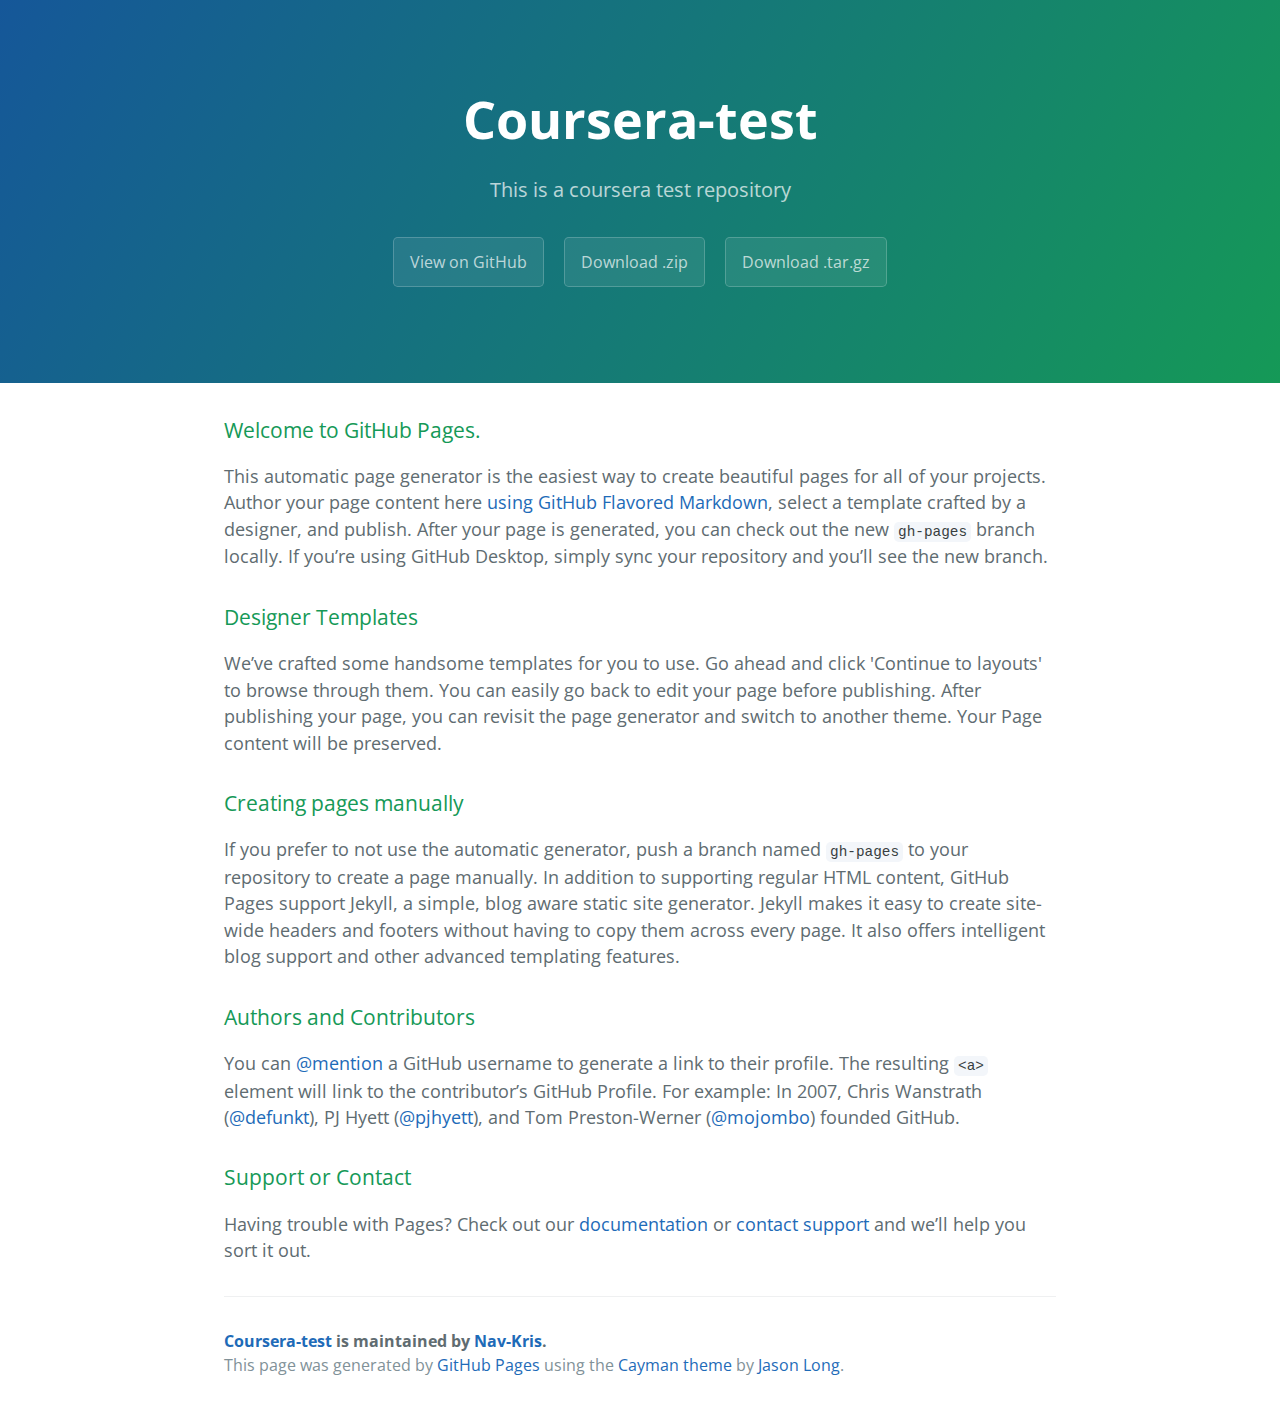
<file: index.html>
<!DOCTYPE html>
<html lang="en-us">
  <head>
    <meta charset="UTF-8">
    <title>Coursera-test by Nav-Kris</title>
    <meta name="viewport" content="width=device-width, initial-scale=1">
    <link rel="stylesheet" type="text/css" href="stylesheets/normalize.css" media="screen">
    <link href='https://fonts.googleapis.com/css?family=Open+Sans:400,700' rel='stylesheet' type='text/css'>
    <link rel="stylesheet" type="text/css" href="stylesheets/stylesheet.css" media="screen">
    <link rel="stylesheet" type="text/css" href="stylesheets/github-light.css" media="screen">
  </head>
  <body>
    <section class="page-header">
      <h1 class="project-name">Coursera-test</h1>
      <h2 class="project-tagline">This is a coursera test repository</h2>
      <a href="https://github.com/Nav-Kris/coursera-test" class="btn">View on GitHub</a>
      <a href="https://github.com/Nav-Kris/coursera-test/zipball/master" class="btn">Download .zip</a>
      <a href="https://github.com/Nav-Kris/coursera-test/tarball/master" class="btn">Download .tar.gz</a>
    </section>

    <section class="main-content">
      <h3>
<a id="welcome-to-github-pages" class="anchor" href="#welcome-to-github-pages" aria-hidden="true"><span aria-hidden="true" class="octicon octicon-link"></span></a>Welcome to GitHub Pages.</h3>

<p>This automatic page generator is the easiest way to create beautiful pages for all of your projects. Author your page content here <a href="https://guides.github.com/features/mastering-markdown/">using GitHub Flavored Markdown</a>, select a template crafted by a designer, and publish. After your page is generated, you can check out the new <code>gh-pages</code> branch locally. If you’re using GitHub Desktop, simply sync your repository and you’ll see the new branch.</p>

<h3>
<a id="designer-templates" class="anchor" href="#designer-templates" aria-hidden="true"><span aria-hidden="true" class="octicon octicon-link"></span></a>Designer Templates</h3>

<p>We’ve crafted some handsome templates for you to use. Go ahead and click 'Continue to layouts' to browse through them. You can easily go back to edit your page before publishing. After publishing your page, you can revisit the page generator and switch to another theme. Your Page content will be preserved.</p>

<h3>
<a id="creating-pages-manually" class="anchor" href="#creating-pages-manually" aria-hidden="true"><span aria-hidden="true" class="octicon octicon-link"></span></a>Creating pages manually</h3>

<p>If you prefer to not use the automatic generator, push a branch named <code>gh-pages</code> to your repository to create a page manually. In addition to supporting regular HTML content, GitHub Pages support Jekyll, a simple, blog aware static site generator. Jekyll makes it easy to create site-wide headers and footers without having to copy them across every page. It also offers intelligent blog support and other advanced templating features.</p>

<h3>
<a id="authors-and-contributors" class="anchor" href="#authors-and-contributors" aria-hidden="true"><span aria-hidden="true" class="octicon octicon-link"></span></a>Authors and Contributors</h3>

<p>You can <a href="https://help.github.com/articles/basic-writing-and-formatting-syntax/#mentioning-users-and-teams" class="user-mention">@mention</a> a GitHub username to generate a link to their profile. The resulting <code>&lt;a&gt;</code> element will link to the contributor’s GitHub Profile. For example: In 2007, Chris Wanstrath (<a href="https://github.com/defunkt" class="user-mention">@defunkt</a>), PJ Hyett (<a href="https://github.com/pjhyett" class="user-mention">@pjhyett</a>), and Tom Preston-Werner (<a href="https://github.com/mojombo" class="user-mention">@mojombo</a>) founded GitHub.</p>

<h3>
<a id="support-or-contact" class="anchor" href="#support-or-contact" aria-hidden="true"><span aria-hidden="true" class="octicon octicon-link"></span></a>Support or Contact</h3>

<p>Having trouble with Pages? Check out our <a href="https://help.github.com/pages">documentation</a> or <a href="https://github.com/contact">contact support</a> and we’ll help you sort it out.</p>

      <footer class="site-footer">
        <span class="site-footer-owner"><a href="https://github.com/Nav-Kris/coursera-test">Coursera-test</a> is maintained by <a href="https://github.com/Nav-Kris">Nav-Kris</a>.</span>

        <span class="site-footer-credits">This page was generated by <a href="https://pages.github.com">GitHub Pages</a> using the <a href="https://github.com/jasonlong/cayman-theme">Cayman theme</a> by <a href="https://twitter.com/jasonlong">Jason Long</a>.</span>
      </footer>

    </section>

  
  </body>
</html>
</file>
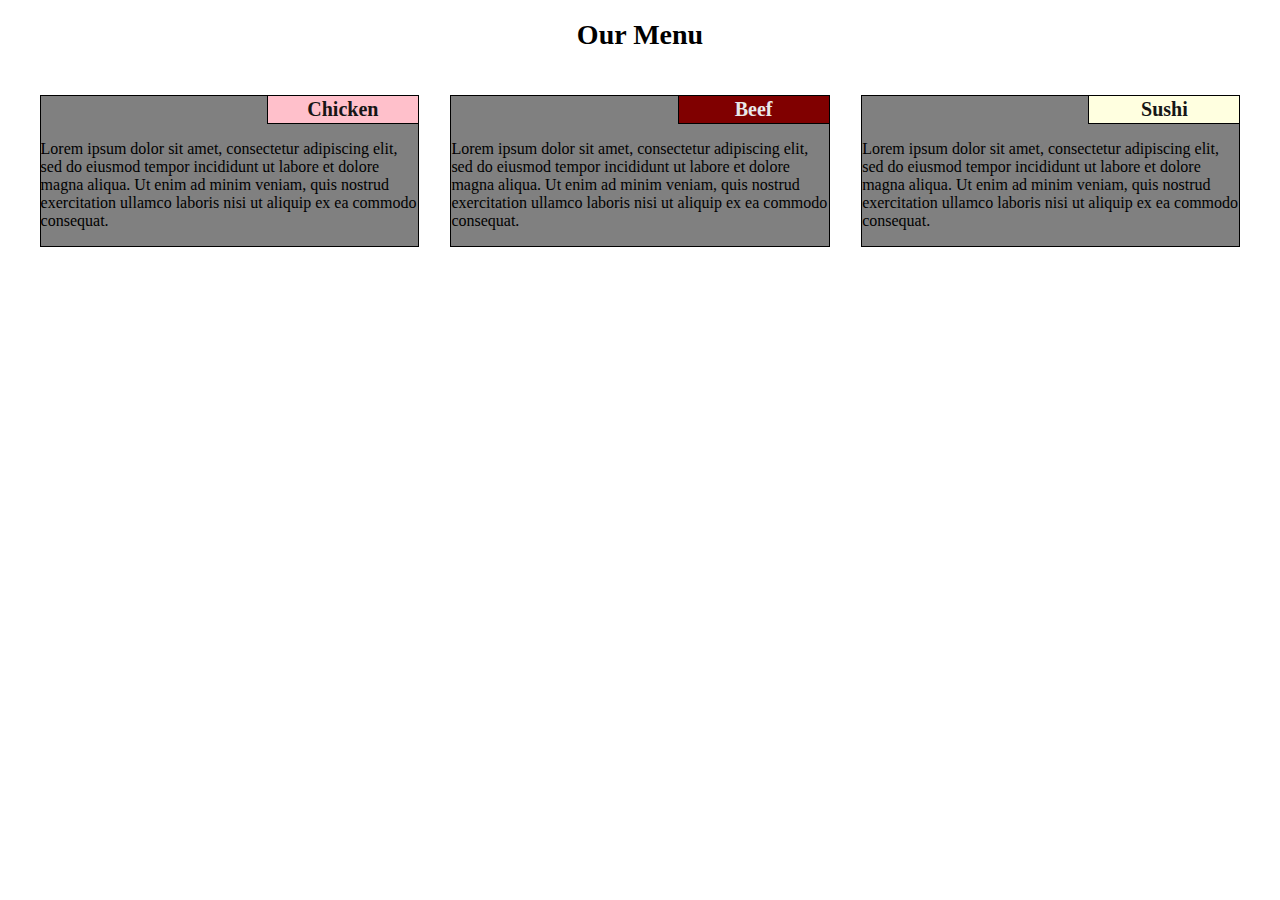
<file: mod2_solution/index.html>
<!DOCTYPE html>
<html lang="US-en">
<head>
	<meta charset="utf-8">
	<title>Module 2 Solution</title>
	<link rel="stylesheet" href="css/style.css"/>
</head>
<body>
<header>
	<h1>Our Menu</h1>
</header>
<section id="chicken">
	<h2>Chicken</h2>
	<p>Lorem ipsum dolor sit amet, consectetur adipiscing elit, sed do eiusmod tempor incididunt ut labore et dolore magna aliqua. Ut enim ad minim veniam, quis nostrud exercitation ullamco laboris nisi ut aliquip ex ea commodo consequat.</p>
</section>
<section id="beef">
	<h2>Beef</h2>
	<p>Lorem ipsum dolor sit amet, consectetur adipiscing elit, sed do eiusmod tempor incididunt ut labore et dolore magna aliqua. Ut enim ad minim veniam, quis nostrud exercitation ullamco laboris nisi ut aliquip ex ea commodo consequat.</p>
</section>
<section id="sushi">
	<h2>Sushi</h2>
	<p>Lorem ipsum dolor sit amet, consectetur adipiscing elit, sed do eiusmod tempor incididunt ut labore et dolore magna aliqua. Ut enim ad minim veniam, quis nostrud exercitation ullamco laboris nisi ut aliquip ex ea commodo consequat.</p>
</section>
</body>
</html>
</file>
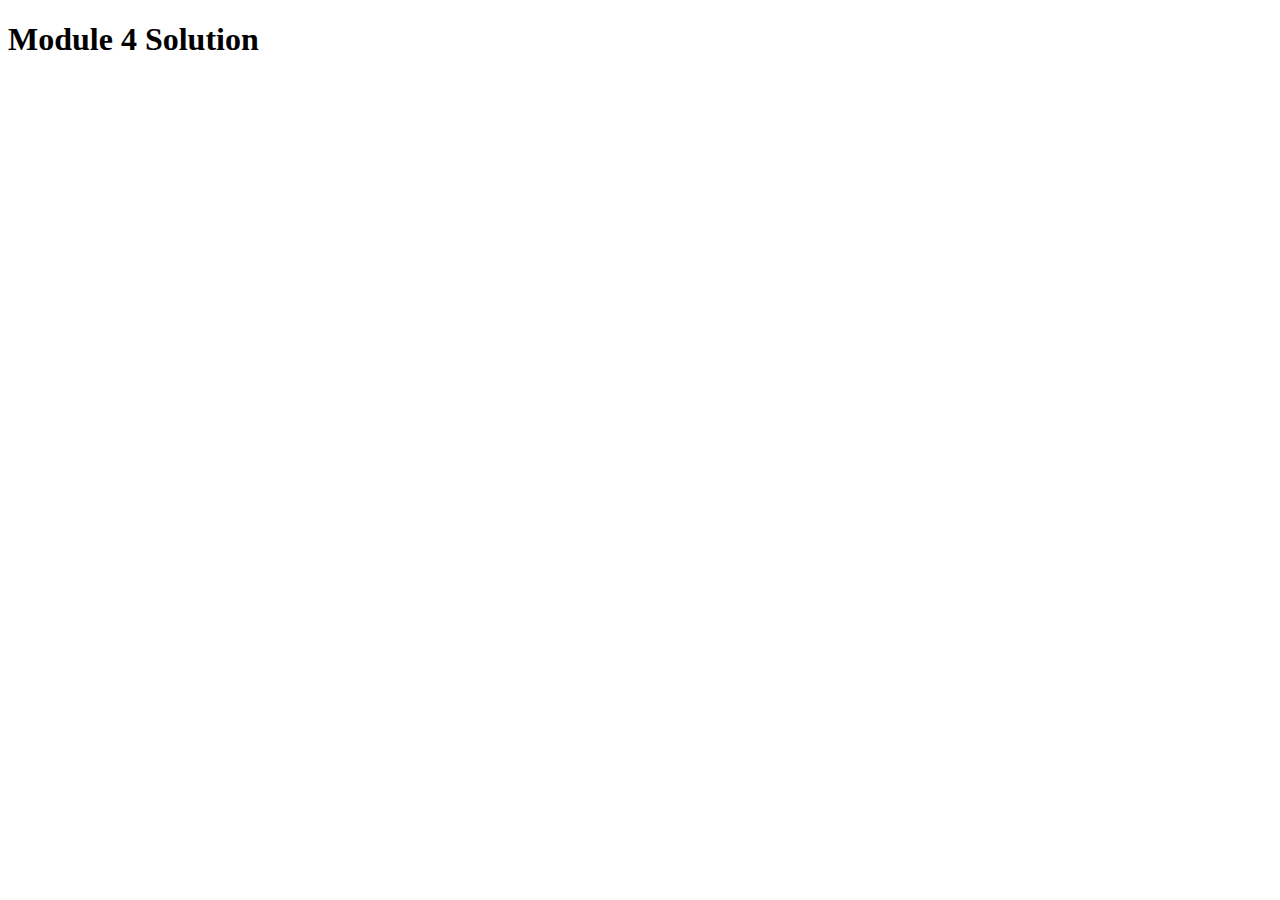
<file: mod4_solution/index.html>
<!DOCTYPE html>
<html>
<head>
  <meta charset="utf-8">
  <title>Module 4 Solution</title>
  <script>
    var names = []; // DO NOT REMOVE
  </script>
  <script src="SpeakHello.js"></script>
  <script src="SpeakGoodBye.js"></script>
  <script src="script.js"></script>
</head>
<body>
  <h1>Module 4 Solution</h1>
</body>
</html>
</file>
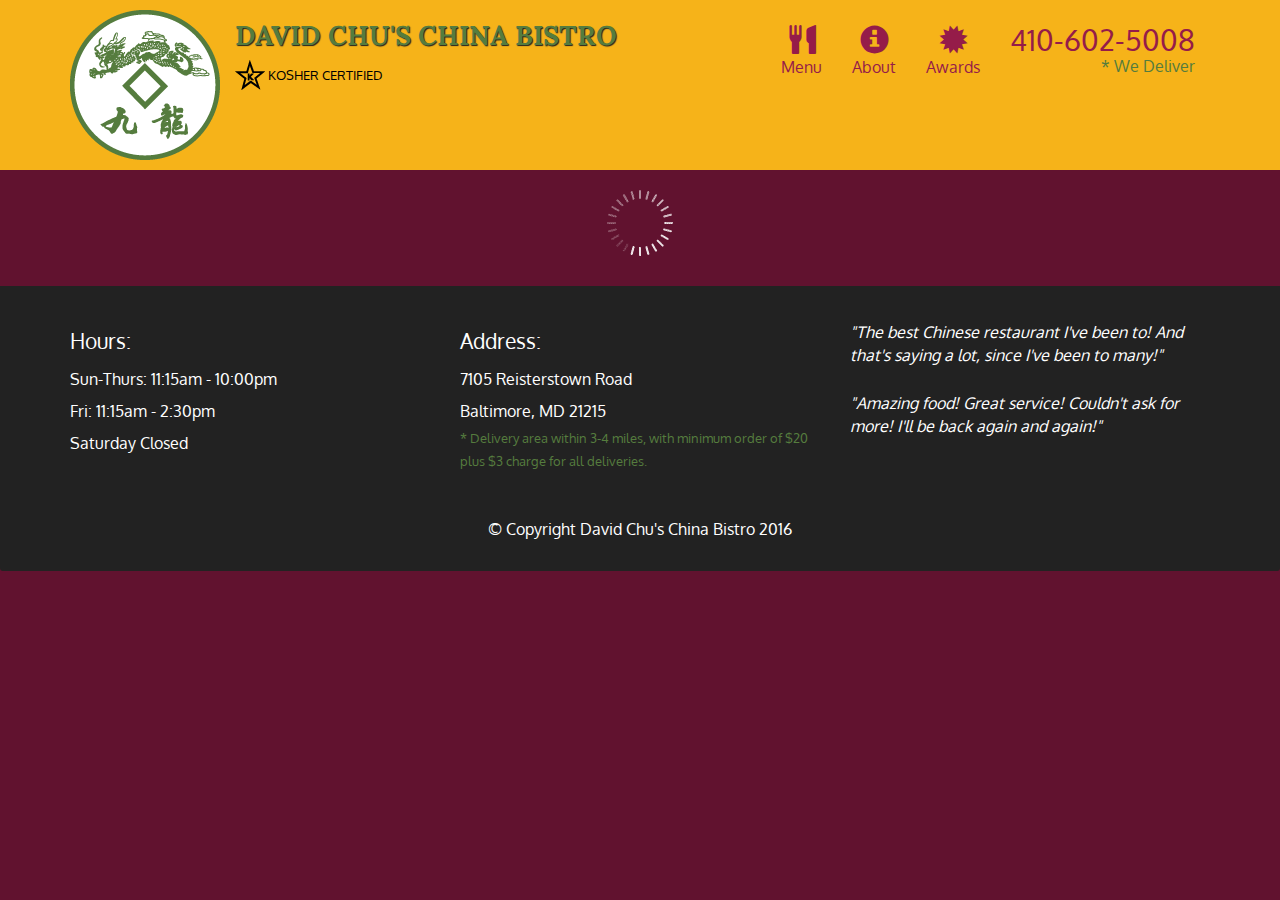
<file: mod5_solution/index.html>
<!doctype html>
<html lang="en">
  <head>
    <meta charset="utf-8">
    <meta http-equiv="X-UA-Compatible" content="IE=edge">
    <meta name="viewport" content="width=device-width, initial-scale=1">
    <title>David Chu's China Bistro</title>
    <link rel="stylesheet" href="css/bootstrap.min.css">
    <link rel="stylesheet" href="css/styles.css">
    <link href='https://fonts.googleapis.com/css?family=Oxygen:400,300,700' rel='stylesheet' type='text/css'>
    <link href='https://fonts.googleapis.com/css?family=Lora' rel='stylesheet' type='text/css'>
  </head>
<body>
  <header>
    <nav id="header-nav" class="navbar navbar-default">
      <div class="container">
        <div class="navbar-header">
          <a href="index.html" class="pull-left visible-md visible-lg">
            <div id="logo-img" alt="Logo image"></div>
          </a>

          <div class="navbar-brand">
            <a href="index.html"><h1>David Chu's China Bistro</h1></a>
            <p>
              <img src="images/star-k-logo.png" alt="Kosher certification">
              <span>Kosher Certified</span>
            </p>
          </div>

          <button id="navbarToggle" type="button" class="navbar-toggle collapsed" data-toggle="collapse" data-target="#collapsable-nav" aria-expanded="false">
            <span class="sr-only">Toggle navigation</span>
            <span class="icon-bar"></span>
            <span class="icon-bar"></span>
            <span class="icon-bar"></span>
          </button>
        </div>
        
        <div id="collapsable-nav" class="collapse navbar-collapse">
           <ul id="nav-list" class="nav navbar-nav navbar-right">
            <li id="navHomeButton" class="visible-xs active">
              <a href="index.html">
                <span class="glyphicon glyphicon-home"></span> Home</a>
            </li>
            <li id="navMenuButton">
              <a href="#" onclick="$dc.loadMenuCategories();">
                <span class="glyphicon glyphicon-cutlery"></span><br class="hidden-xs"> Menu</a>
            </li>
            <li>
              <a href="#">
                <span class="glyphicon glyphicon-info-sign"></span><br class="hidden-xs"> About</a>
            </li>
            <li>
              <a href="#">
                <span class="glyphicon glyphicon-certificate"></span><br class="hidden-xs"> Awards</a>
            </li>
            <li id="phone" class="hidden-xs">
              <a href="tel:410-602-5008">
                <span>410-602-5008</span></a><div>* We Deliver</div>
            </li>
          </ul><!-- #nav-list -->
        </div><!-- .collapse .navbar-collapse -->
      </div><!-- .container -->
    </nav><!-- #header-nav -->
  </header>

  <div id="call-btn" class="visible-xs">
    <a class="btn" href="tel:410-602-5008">
    <span class="glyphicon glyphicon-earphone"></span>
    410-602-5008
    </a>
  </div>
  <div id="xs-deliver" class="text-center visible-xs">* We Deliver</div>

  <div id="main-content" class="container"></div>

  <footer class="panel-footer">
    <div class="container">
      <div class="row">
        <section id="hours" class="col-sm-4">
          <span>Hours:</span><br>
          Sun-Thurs: 11:15am - 10:00pm<br>
          Fri: 11:15am - 2:30pm<br>
          Saturday Closed
          <hr class="visible-xs">
        </section>
        <section id="address" class="col-sm-4">
          <span>Address:</span><br>
          7105 Reisterstown Road<br>
          Baltimore, MD 21215
          <p>* Delivery area within 3-4 miles, with minimum order of $20 plus $3 charge for all deliveries.</p>
          <hr class="visible-xs">
        </section>
        <section id="testimonials" class="col-sm-4">
          <p>"The best Chinese restaurant I've been to! And that's saying a lot, since I've been to many!"</p>
          <p>"Amazing food! Great service! Couldn't ask for more! I'll be back again and again!"</p>
        </section>
      </div>
      <div class="text-center">&copy; Copyright David Chu's China Bistro 2016</div>
    </div>
  </footer>

  <!-- jQuery (Bootstrap JS plugins depend on it) -->
  <script src="js/jquery-2.1.4.min.js"></script>
  <script src="js/bootstrap.min.js"></script>
  <script src="js/ajax-utils.js"></script>
  <script src="js/script.js"></script>
</body>
</html>
</file>
<file: stylesheets/stylesheet.css>
* {
  box-sizing: border-box; }

body {
  padding: 0;
  margin: 0;
  font-family: "Open Sans", "Helvetica Neue", Helvetica, Arial, sans-serif;
  font-size: 16px;
  line-height: 1.5;
  color: #606c71; }

a {
  color: #1e6bb8;
  text-decoration: none; }
  a:hover {
    text-decoration: underline; }

.btn {
  display: inline-block;
  margin-bottom: 1rem;
  color: rgba(255, 255, 255, 0.7);
  background-color: rgba(255, 255, 255, 0.08);
  border-color: rgba(255, 255, 255, 0.2);
  border-style: solid;
  border-width: 1px;
  border-radius: 0.3rem;
  transition: color 0.2s, background-color 0.2s, border-color 0.2s; }
  .btn + .btn {
    margin-left: 1rem; }

.btn:hover {
  color: rgba(255, 255, 255, 0.8);
  text-decoration: none;
  background-color: rgba(255, 255, 255, 0.2);
  border-color: rgba(255, 255, 255, 0.3); }

@media screen and (min-width: 64em) {
  .btn {
    padding: 0.75rem 1rem; } }

@media screen and (min-width: 42em) and (max-width: 64em) {
  .btn {
    padding: 0.6rem 0.9rem;
    font-size: 0.9rem; } }

@media screen and (max-width: 42em) {
  .btn {
    display: block;
    width: 100%;
    padding: 0.75rem;
    font-size: 0.9rem; }
    .btn + .btn {
      margin-top: 1rem;
      margin-left: 0; } }

.page-header {
  color: #fff;
  text-align: center;
  background-color: #159957;
  background-image: linear-gradient(120deg, #155799, #159957); }

@media screen and (min-width: 64em) {
  .page-header {
    padding: 5rem 6rem; } }

@media screen and (min-width: 42em) and (max-width: 64em) {
  .page-header {
    padding: 3rem 4rem; } }

@media screen and (max-width: 42em) {
  .page-header {
    padding: 2rem 1rem; } }

.project-name {
  margin-top: 0;
  margin-bottom: 0.1rem; }

@media screen and (min-width: 64em) {
  .project-name {
    font-size: 3.25rem; } }

@media screen and (min-width: 42em) and (max-width: 64em) {
  .project-name {
    font-size: 2.25rem; } }

@media screen and (max-width: 42em) {
  .project-name {
    font-size: 1.75rem; } }

.project-tagline {
  margin-bottom: 2rem;
  font-weight: normal;
  opacity: 0.7; }

@media screen and (min-width: 64em) {
  .project-tagline {
    font-size: 1.25rem; } }

@media screen and (min-width: 42em) and (max-width: 64em) {
  .project-tagline {
    font-size: 1.15rem; } }

@media screen and (max-width: 42em) {
  .project-tagline {
    font-size: 1rem; } }

.main-content :first-child {
  margin-top: 0; }
.main-content img {
  max-width: 100%; }
.main-content h1, .main-content h2, .main-content h3, .main-content h4, .main-content h5, .main-content h6 {
  margin-top: 2rem;
  margin-bottom: 1rem;
  font-weight: normal;
  color: #159957; }
.main-content p {
  margin-bottom: 1em; }
.main-content code {
  padding: 2px 4px;
  font-family: Consolas, "Liberation Mono", Menlo, Courier, monospace;
  font-size: 0.9rem;
  color: #383e41;
  background-color: #f3f6fa;
  border-radius: 0.3rem; }
.main-content pre {
  padding: 0.8rem;
  margin-top: 0;
  margin-bottom: 1rem;
  font: 1rem Consolas, "Liberation Mono", Menlo, Courier, monospace;
  color: #567482;
  word-wrap: normal;
  background-color: #f3f6fa;
  border: solid 1px #dce6f0;
  border-radius: 0.3rem; }
  .main-content pre > code {
    padding: 0;
    margin: 0;
    font-size: 0.9rem;
    color: #567482;
    word-break: normal;
    white-space: pre;
    background: transparent;
    border: 0; }
.main-content .highlight {
  margin-bottom: 1rem; }
  .main-content .highlight pre {
    margin-bottom: 0;
    word-break: normal; }
.main-content .highlight pre, .main-content pre {
  padding: 0.8rem;
  overflow: auto;
  font-size: 0.9rem;
  line-height: 1.45;
  border-radius: 0.3rem; }
.main-content pre code, .main-content pre tt {
  display: inline;
  max-width: initial;
  padding: 0;
  margin: 0;
  overflow: initial;
  line-height: inherit;
  word-wrap: normal;
  background-color: transparent;
  border: 0; }
  .main-content pre code:before, .main-content pre code:after, .main-content pre tt:before, .main-content pre tt:after {
    content: normal; }
.main-content ul, .main-content ol {
  margin-top: 0; }
.main-content blockquote {
  padding: 0 1rem;
  margin-left: 0;
  color: #819198;
  border-left: 0.3rem solid #dce6f0; }
  .main-content blockquote > :first-child {
    margin-top: 0; }
  .main-content blockquote > :last-child {
    margin-bottom: 0; }
.main-content table {
  display: block;
  width: 100%;
  overflow: auto;
  word-break: normal;
  word-break: keep-all; }
  .main-content table th {
    font-weight: bold; }
  .main-content table th, .main-content table td {
    padding: 0.5rem 1rem;
    border: 1px solid #e9ebec; }
.main-content dl {
  padding: 0; }
  .main-content dl dt {
    padding: 0;
    margin-top: 1rem;
    font-size: 1rem;
    font-weight: bold; }
  .main-content dl dd {
    padding: 0;
    margin-bottom: 1rem; }
.main-content hr {
  height: 2px;
  padding: 0;
  margin: 1rem 0;
  background-color: #eff0f1;
  border: 0; }

@media screen and (min-width: 64em) {
  .main-content {
    max-width: 64rem;
    padding: 2rem 6rem;
    margin: 0 auto;
    font-size: 1.1rem; } }

@media screen and (min-width: 42em) and (max-width: 64em) {
  .main-content {
    padding: 2rem 4rem;
    font-size: 1.1rem; } }

@media screen and (max-width: 42em) {
  .main-content {
    padding: 2rem 1rem;
    font-size: 1rem; } }

.site-footer {
  padding-top: 2rem;
  margin-top: 2rem;
  border-top: solid 1px #eff0f1; }

.site-footer-owner {
  display: block;
  font-weight: bold; }

.site-footer-credits {
  color: #819198; }

@media screen and (min-width: 64em) {
  .site-footer {
    font-size: 1rem; } }

@media screen and (min-width: 42em) and (max-width: 64em) {
  .site-footer {
    font-size: 1rem; } }

@media screen and (max-width: 42em) {
  .site-footer {
    font-size: 0.9rem; } }
</file>
<file: stylesheets/github-light.css>
/*
The MIT License (MIT)

Copyright (c) 2015 GitHub, Inc.

Permission is hereby granted, free of charge, to any person obtaining a copy
of this software and associated documentation files (the "Software"), to deal
in the Software without restriction, including without limitation the rights
to use, copy, modify, merge, publish, distribute, sublicense, and/or sell
copies of the Software, and to permit persons to whom the Software is
furnished to do so, subject to the following conditions:

The above copyright notice and this permission notice shall be included in all
copies or substantial portions of the Software.

THE SOFTWARE IS PROVIDED "AS IS", WITHOUT WARRANTY OF ANY KIND, EXPRESS OR
IMPLIED, INCLUDING BUT NOT LIMITED TO THE WARRANTIES OF MERCHANTABILITY,
FITNESS FOR A PARTICULAR PURPOSE AND NONINFRINGEMENT. IN NO EVENT SHALL THE
AUTHORS OR COPYRIGHT HOLDERS BE LIABLE FOR ANY CLAIM, DAMAGES OR OTHER
LIABILITY, WHETHER IN AN ACTION OF CONTRACT, TORT OR OTHERWISE, ARISING FROM,
OUT OF OR IN CONNECTION WITH THE SOFTWARE OR THE USE OR OTHER DEALINGS IN THE
SOFTWARE.

*/

.pl-c /* comment */ {
  color: #969896;
}

.pl-c1      /* constant, markup.raw, meta.diff.header, meta.module-reference, meta.property-name, support, support.constant, support.variable, variable.other.constant */,
.pl-s .pl-v /* string variable */ {
  color: #0086b3;
}

.pl-e  /* entity */,
.pl-en /* entity.name */ {
  color: #795da3;
}

.pl-s .pl-s1 /* string source */,
.pl-smi      /* storage.modifier.import, storage.modifier.package, storage.type.java, variable.other, variable.parameter.function */ {
  color: #333;
}

.pl-ent /* entity.name.tag */ {
  color: #63a35c;
}

.pl-k /* keyword, storage, storage.type */ {
  color: #a71d5d;
}

.pl-pds              /* punctuation.definition.string, string.regexp.character-class */,
.pl-s                /* string */,
.pl-s .pl-pse .pl-s1 /* string punctuation.section.embedded source */,
.pl-sr               /* string.regexp */,
.pl-sr .pl-cce       /* string.regexp constant.character.escape */,
.pl-sr .pl-sra       /* string.regexp string.regexp.arbitrary-repitition */,
.pl-sr .pl-sre       /* string.regexp source.ruby.embedded */ {
  color: #183691;
}

.pl-v /* variable */ {
  color: #ed6a43;
}

.pl-id /* invalid.deprecated */ {
  color: #b52a1d;
}

.pl-ii /* invalid.illegal */ {
  background-color: #b52a1d;
  color: #f8f8f8;
}

.pl-sr .pl-cce /* string.regexp constant.character.escape */ {
  color: #63a35c;
  font-weight: bold;
}

.pl-ml /* markup.list */ {
  color: #693a17;
}

.pl-mh        /* markup.heading */,
.pl-mh .pl-en /* markup.heading entity.name */,
.pl-ms        /* meta.separator */ {
  color: #1d3e81;
  font-weight: bold;
}

.pl-mq /* markup.quote */ {
  color: #008080;
}

.pl-mi /* markup.italic */ {
  color: #333;
  font-style: italic;
}

.pl-mb /* markup.bold */ {
  color: #333;
  font-weight: bold;
}

.pl-md /* markup.deleted, meta.diff.header.from-file */ {
  background-color: #ffecec;
  color: #bd2c00;
}

.pl-mi1 /* markup.inserted, meta.diff.header.to-file */ {
  background-color: #eaffea;
  color: #55a532;
}

.pl-mdr /* meta.diff.range */ {
  color: #795da3;
  font-weight: bold;
}

.pl-mo /* meta.output */ {
  color: #1d3e81;
}
</file>
<file: mod2_solution/css/style.css>
* 
{
    box-sizing: border-box;
}
body
{
	font-family: cursive;
}
header
{
	font-weight: bold;
	text-align: center;
	padding-bottom: 25px;
}
h1
{
	font-size: 1.75em;
}
section
{
	margin-bottom: 25px;
	background-color: gray;
	border: 1px solid black;
}
section h2 
{
    border-bottom: 1px solid black;
    border-left: 1px solid black;
    margin: 0 0 0 60%;
    font-size: 1.25em;
    text-align: center;
    padding: 2px 0;
    width: 40%;
}
#chicken h2 {
    background-color: pink;
    color: #161616;
}

#beef h2 {
    background-color: maroon;
    color: #e8e8e8;
}

#sushi h2 {
    background-color: lightyellow;
    color: #161616;
}
@media (min-width: 992px) 
{
    section 
    {
        float: left;
        margin-right: 2.5%;
        width: 30%;
    }

    #chicken 
    {
        margin-left: 2.5%;
    }
}
@media (min-width: 768px) and (max-width: 991px) 
{
    section 
    {
        float: left;
        margin-right: 2.5%;
        width: 46.25%;
    }
    #chicken 
    {
        margin-left: 2.5%;
    }

    #sushi 
    {
        clear: left;
        margin-left: 2.5%;
        width: 95%;
    }
    #sushi h2 
    {
        margin: 0 0 0 80%;
        width: 20%;
    }
}

@media (max-width: 767px) {
    section {
        margin-left: 2.5%;
        margin-right: 2.5%;
        width: 95%;
    }
}
</file>
<file: mod5_solution/css/styles.css>
body {
  font-size: 16px;
  color: #fff;
  background-color: #61122f;
  font-family: 'Oxygen', sans-serif;
}

/** HEADER **/
#header-nav {
  background-color: #f6b319;
  border-radius: 0;
  border: 0;
}

#logo-img {
  background: url('../images/restaurant-logo_large.png') no-repeat;
  width: 150px;
  height: 150px;
  margin: 10px 15px 10px 0;
}

.navbar-brand {
  padding-top: 25px;
}
.navbar-brand h1 { /* Restaurant name */
  font-family: 'Lora', serif;
  color: #557c3e;
  font-size: 1.5em;
  text-transform: uppercase;
  font-weight: bold;
  text-shadow: 1px 1px 1px #222;
  margin-top: 0;
  margin-bottom: 0;
  line-height: .75;
}
.navbar-brand a:hover, .navbar-brand a:focus {
  text-decoration: none;
}
.navbar-brand p { /* Kosher cert */
  color: #000;
  text-transform: uppercase;
  font-size: .7em;
  margin-top: 15px;
}
.navbar-brand p span { /* Star-K */
  vertical-align: middle;
}

#nav-list {
  margin-top: 10px;
}
#nav-list a {
  color: #951C49;
  text-align: center;
}
#nav-list a:hover {
  background: #E7E7E7;
}
#nav-list a span {
  font-size: 1.8em;
}

#phone {
  margin-top: 5px;
}
#phone a { /* Phone number */
  text-align: right;
  padding-bottom: 0;
}
#phone div { /* We Deliver */
  color: #557c3e;
  text-align: right;
  padding-right: 15px;
}

.navbar-header button.navbar-toggle, .navbar-header .icon-bar {
  border: 1px solid #61122f;
}
.navbar-header button.navbar-toggle {
  clear: both;
  margin-top: -30px;
}
/* END HEADER */

/* FOOTER */
.panel-footer {
  margin-top: 30px;
  padding-top: 35px;
  padding-bottom: 30px;
  background-color: #222;
  border-top: 0;
}
.panel-footer div.row {
  margin-bottom: 35px;
}
#hours, #address {
  line-height: 2;
}
#hours > span, #address > span {
  font-size: 1.3em;
}
#address p {
  color: #557c3e;
  font-size: .8em;
  line-height: 1.8;
}
#testimonials {
  font-style: italic;
}
#testimonials p:nth-child(2) {
  margin-top: 25px;
}
/* END FOOTER */



/* HOME PAGE */
.container .jumbotron {
  box-shadow: 0 0 50px #3F0C1F;
  border: 2px solid #3F0C1F;
}

#menu-tile, #specials-tile, #map-tile {
  height: 250px;
  width: 100%;
  margin-bottom: 15px;
  position: relative;
  border: 2px solid #3F0C1F;
  overflow: hidden;
}
#menu-tile:hover, #specials-tile:hover, #map-tile:hover {
  box-shadow: 0 1px 5px 1px #cccccc;
}
#menu-tile {
  background: url('../images/menu-tile.jpg') no-repeat;
  background-position: center;
}
#specials-tile {
  background: url('../images/specials-tile.jpg') no-repeat;
  background-position: center;
}
#menu-tile span, #specials-tile span, #map-tile span {
  position: absolute;
  bottom: 0;
  right: 0;
  width: 100%;
  text-align: center;
  font-size: 1.6em;
  text-transform: uppercase;
  background-color: #000;
  color: #fff;
  opacity: .8;
}
/* END HOME PAGE */

/* MENU CATEGORIES PAGE */
.category-tile { 
  position: relative;
  border: 2px solid #3F0C1F;
  overflow: hidden;
  width: 200px;
  height: 200px;
  margin: 0 auto 15px;
}
.category-tile span {
  position: absolute;
  bottom: 0;
  right: 0;
  width: 100%;
  text-align: center;
  font-size: 1.2em;
  text-transform: uppercase;
  background-color: #000;
  color: #fff;
  opacity: .8;
}
.category-tile:hover {
  box-shadow: 0 1px 5px 1px #cccccc;
}

#menu-categories-title + div {
  margin-bottom: 50px;
}
/* END MENU CATEGORIES PAGE */

/* SINGLE CATEGORY PAGE */
.menu-item-tile {
  margin-bottom: 25px;
}
.menu-item-tile hr {
  width: 80%;
}
.menu-item-tile .menu-item-price {
  font-size: 1.1em;
  text-align: right;
  margin-top: -15px;
  margin-right: -15px;
}
.menu-item-tile .menu-item-price span {
  font-size: .6em;
}
.menu-item-photo {
  position: relative;
  border: 2px solid #3F0C1F; 
  overflow: hidden;
  padding: 0;
  margin-right: -15px;
  margin-left: auto;
  margin-bottom: 20px;
  max-width: 250px;
}
.menu-item-photo div {
  position: absolute;
  bottom: 0;
  right: 0;
  width: 80px;
  background-color: #557c3e;
  text-align: center;
}
.menu-item-description {
  padding-right: 30px;
}
h3.menu-item-title {
  margin: 0 0 10px;
}
.menu-item-details {
  font-size: .9em;
  font-style: italic;
}
/* END SINGLE CATEGORY PAGE */


/********** Large devices only **********/
@media (min-width: 1200px) {
  .container .jumbotron {
    background: url('../images/jumbotron_1200.jpg') no-repeat;
    height: 675px;
  }
}

/********** Medium devices only **********/
@media (min-width: 992px) and (max-width: 1199px) {
  /* Header */
  #logo-img {
    background: url('../images/restaurant-logo_medium.png') no-repeat;
    width: 100px;
    height: 100px;
    margin: 5px 5px 5px 0;
  }
  /* End Header */

  /* Home Page */
  .container .jumbotron {
    background: url('../images/jumbotron_992.jpg') no-repeat;
    height: 558px;
  }
  /* End Home Page */
}

/********** Small devices only **********/
@media (min-width: 768px) and (max-width: 991px) {
  /* Home Page */
  .container .jumbotron {
    background: url('../images/jumbotron_768.jpg') no-repeat;
    height: 432px;
  }
  /* End Home Page */
}

/********** Extra small devices only **********/
@media (max-width: 767px) {
  /* Header */
  .navbar-brand {
    padding-top: 10px;
    height: 80px;
  }
  .navbar-brand h1 { /* Restaurant name */
    padding-top: 10px;
    font-size: 5vw; /* 1vw = 1% of viewport width */
  }
  .navbar-brand p { /* Kosher cert */
    font-size: .6em;
    margin-top: 12px;
  }
  .navbar-brand p img { /* Star-K */
    height: 20px;
  }

  #collapsable-nav a { /* Collapsed nav menu text */
    font-size: 1.2em;
  }
  #collapsable-nav a span { /* Collapsed nav menu glyph */
    font-size: 1em;
    margin-right: 5px;
  }

  #call-btn > a {
    font-size: 1.5em;
    display: block;
    margin: 0 20px;
    padding: 10px;
    border: 2px solid #fff;
    background-color: #f6b319;
    color: #951c49;
  }
  #xs-deliver {
    margin-top: 5px;
    font-size: .7em;
    letter-spacing: .1em;
    text-transform: uppercase;
  }
  /* End Header */

  /* Footer */
  .panel-footer section {
    margin-bottom: 30px;
    text-align: center;
  }
  .panel-footer section:nth-child(3) {
    margin-bottom: 0; /* margin already exists on the whole row */
  }
  .panel-footer section hr {
    width: 50%;
  }
  /* End Footer */

  /* Home Page */
  .container .jumbotron {
    margin-top: 30px;
    padding: 0;
  }
  #menu-tile, #specials-tile {
    width: 360px;
    margin: 0 auto 15px;
  }

  .menu-item-photo {
    margin-right: auto;
  }
  .menu-item-tile .menu-item-price {
    text-align: center;
  }
  .menu-item-description {
    text-align: center;;
  }
}


/********** Super extra small devices Only :-) (e.g., iPhone 4) **********/
@media (max-width: 479px) {
  /* Header */
  .navbar-brand h1 { /* Restaurant name */
    padding-top: 5px;
    font-size: 6vw;
  }
  /* End Header */
  
  /* Home page */
  #menu-tile, #specials-tile {
    width: 280px;
    margin: 0 auto 15px;
  }

  .col-xxs-12 {
    position: relative;
    min-height: 1px;
    padding-right: 15px;
    padding-left: 15px;
    float: left;
    width: 100%;
  }
}
</file>
